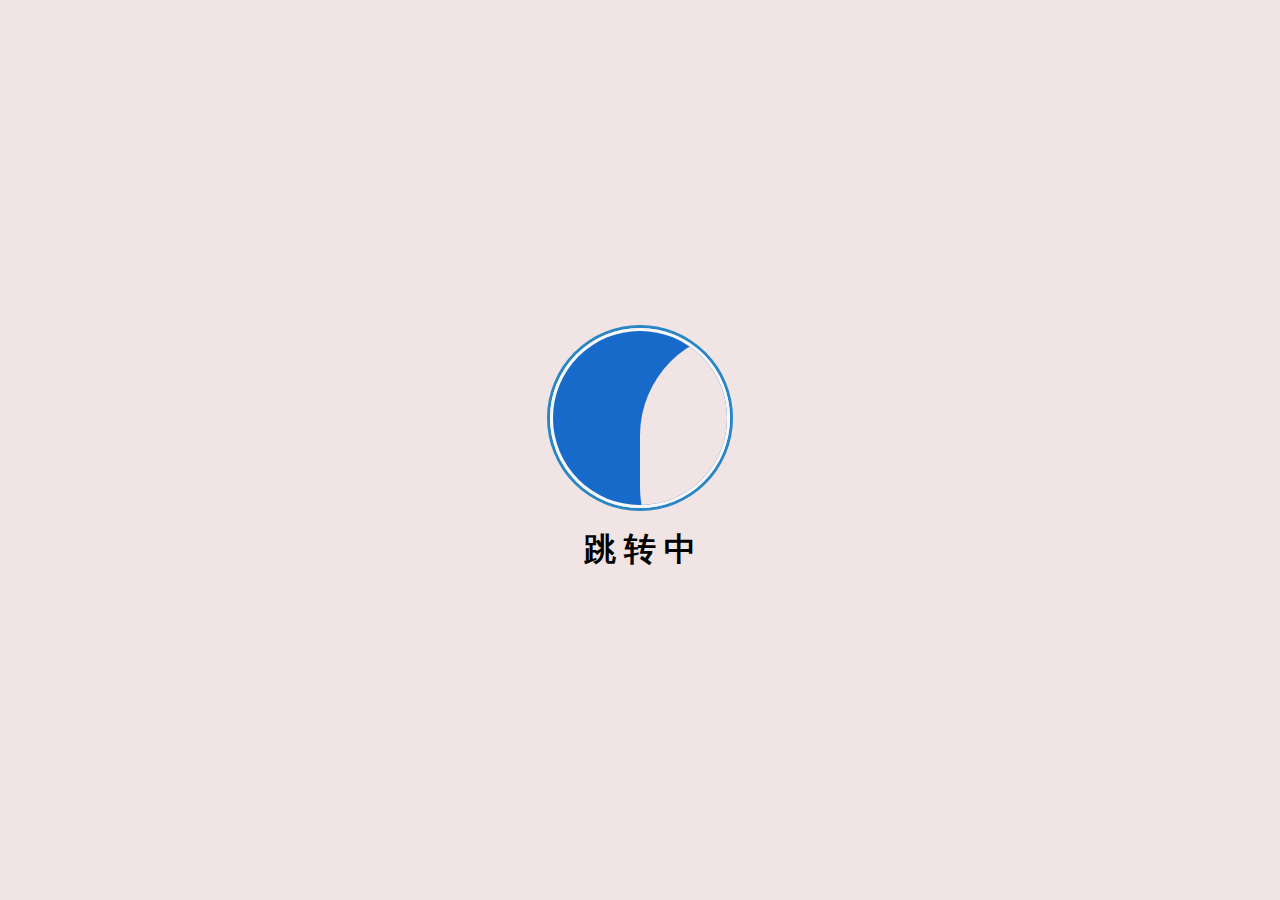
<file: GoTofireworks.html>
<!DOCTYPE html>
<html lang="en">
<head>
    <meta charset="UTF-8">
    <meta name="viewport" content="width=device-width, initial-scale=1.0">
    <title>跳转中...</title>
    <style>
        *{
            padding: 0;
            margin: 0;
            box-sizing: border-box;
        }
        body{
            height: 100vh;
            display: flex;
            justify-content: center;
            align-items: center;
            background-color: rgb(240, 228, 228);
            flex-direction: column;
        }
        .quan{
            position: relative;
            width: 180px;
            height: 180px;
            border-radius: 50%;
            border: 3px solid rgb(246, 247, 248);
            box-shadow: 0 0 0 3px rgb(41, 134, 196);
        }
        .shui{
            position: absolute;
            top: 0;
            left: 0;
            width: 100%;
            height: 100%;
            background-color: rgb(23, 106, 201);
            border-radius: 50%;
            overflow: hidden;
        }
        .shui::after{
            content: '';
            position: absolute;
            top: 0;
            left: 50%;
            width: 150%;
            height: 150%;   
            border-radius: 40%;
            background-color: rgb(240, 228, 228);
            animation: shi 5s linear infinite;
        }
        @keyframes shi{
            0%{
                transform: translate(-50%,-65%) rotate(0deg);
            }
            100%{
                transform: translate(-50%,-65%) rotate(360deg); 
            }
        }
        .shui::before{
            content: '';
            position: absolute;
            top: 0;
            left: 50%;
            width: 150%;
            height: 150%;   
            border-radius: 42%;
            background-color: rgb(240, 228, 228,0.2);
            animation: xu 7s linear infinite;
        }
        @keyframes xu{
            0%{
                transform: translate(-50%,-60%) rotate(0deg);
            }
            100%{
                transform: translate(-50%,-60%) rotate(360deg); 
            }
        }
        .text {
            margin-top: 20px;
            font-size: 2em;
            font-weight: bold;
            text-align: center;
        }
        .text span {
            display: inline-block;
            animation: colorChange 5s linear infinite;
        }
        @keyframes colorChange {
            0%, 100% {
                color: #87CEFA;
            }
            25% {
                color: #20B2AA;
            }
            50% {
                color: #7FFFD4;
            }
            75% {
                color: #32CD32;
            }
        }
    </style>
</head>
<body>
    <div class="quan">
      <div class="shui"></div>
    </div>
    <div class="text">
        <span>跳</span>
        <span>转</span>
        <span>中</span>
    </div>

    <script>
        setTimeout(function() {
            window.location.href = 'fireworks/fireworks.html';
        }, 5000);
    </script>
</body>
</html>
</file>
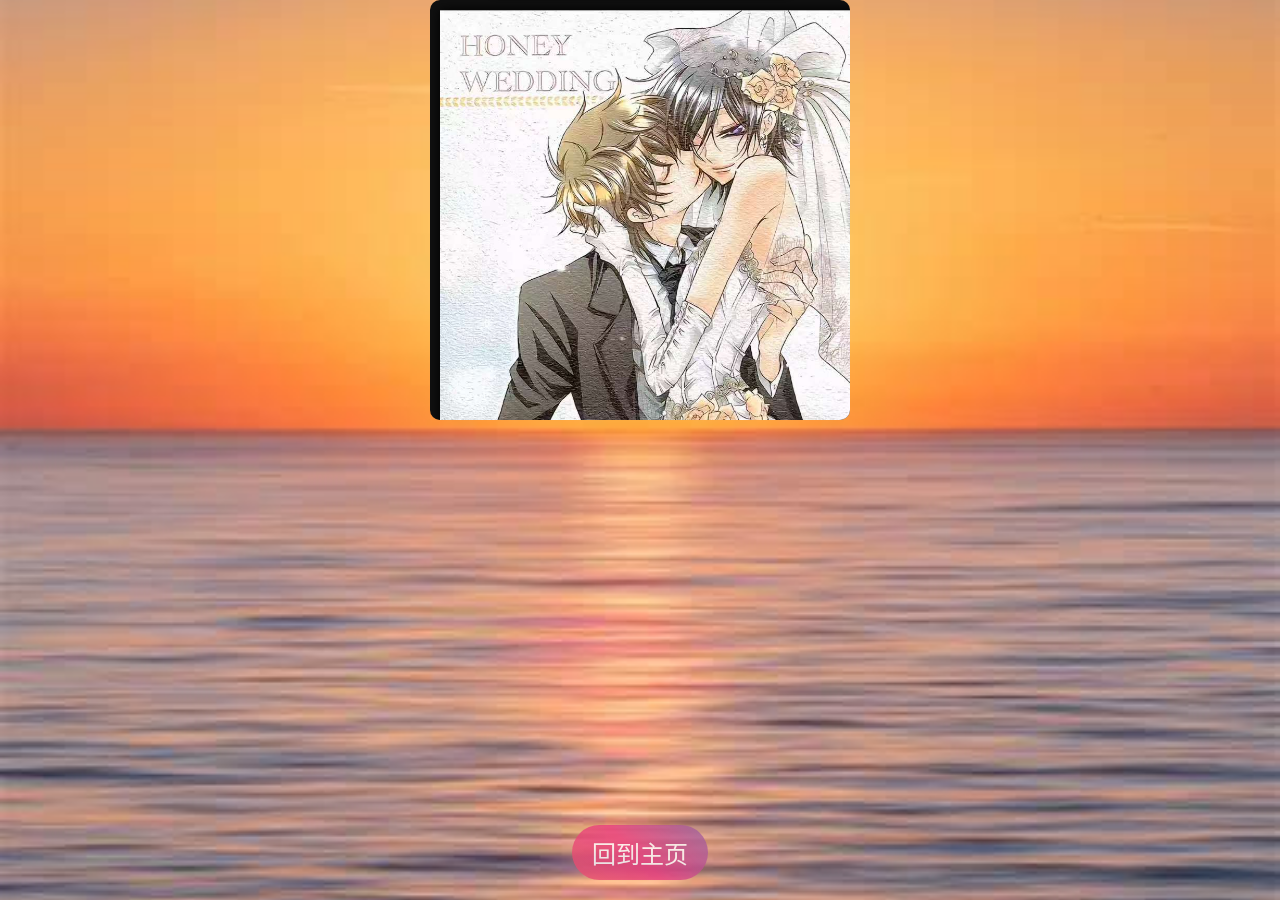
<file: XC2.html>
<!DOCTYPE html>
<html lang="zh-CN">
<head>
<meta http-equiv="Content-Type" content="text/html; charset=utf-8" />
<title>happy birthday!</title>
<link href="css/style.css" rel="stylesheet" type="text/css" />
<style>
    body {
        background-image: url('d.png');
        background-repeat: no-repeat;
        background-attachment: fixed;
        background-position: center;
        background-size: cover;
        margin: 0;
        padding: 0;
    }
    #backToHome {
        position: fixed;
        bottom: 20px;
        left: 50%;
        transform: translateX(-50%);
        padding: 10px 20px;
        font-size: 1.5em;
        color: white;
        background: linear-gradient(45deg, #ee7752, #e73c7e, #23a6d5, #23d5ab);
        background-size: 400% 400%;
        animation: gradientBG 15s ease infinite;
        border: none;
        border-radius: 50px;
        opacity: 0.8;
        cursor: pointer;
        transition: color 0.3s;
        z-index: 10;
    }
    #backToHome:hover {
        color: black;
    }
    @keyframes gradientBG {
        0% { background-position: 0% 50%; }
        50% { background-position: 100% 50%; }
        100% { background-position: 0% 50%; }
    }
    .msg_wrapper {
        width: 600px;
        height: 600px;
    }
</style>
</head>
<body>
  <audio autoplay loop preload="auto" src="MP3/XC2song.m4a">
  </audio>
<div id="msg_slideshow" class="msg_slideshow" style="margin:0 auto">
    <div id="msg_wrapper" class="msg_wrapper">
     </div>
    <div id="msg_controls" class="msg_controls">
        <a href="#" id="msg_grid" class="msg_grid"></a>
        <a href="#" id="msg_prev" class="msg_prev"></a>
        <a href="#" id="msg_pause_play" class="msg_pause"></a>
        <a href="#" id="msg_next" class="msg_next"></a>
    </div>
    <div id="msg_thumbs" class="msg_thumbs">
        <div class="msg_thumb_wrapper">
            <a href="#"><img src="picture/favofite/1.jpg" alt="picture/favofite/1.jpg"/></a>
            <a href="#"><img src="picture/favofite/2.jpg" alt="picture/favofite/2.jpg"/></a>
            <a href="#"><img src="picture/favofite/3.jpg" alt="picture/favofite/3.jpg"/></a>
            <a href="#"><img src="picture/favofite/4.jpg" alt="picture/favofite/4.jpg"/></a>
            <a href="#"><img src="picture/favofite/5.jpg" alt="picture/favofite/5.jpg"/></a>
            <a href="#"><img src="picture/favofite/6.jpg" alt="picture/favofite/6.jpg"/></a>
            <a href="#"><img src="picture/favofite/7.jpg" alt="picture/favofite/7.jpg"/></a>
            <a href="#"><img src="picture/favofite/8.jpg" alt="picture/favofite/8.jpg"/></a>
            <a href="#"><img src="picture/favofite/9.jpg" alt="picture/favofite/9.jpg"/></a>
            <a href="#"><img src="picture/favofite/10.jpg" alt="picture/favofite/10.jpg"/></a>
            <a href="#"><img src="picture/favofite/11.jpg" alt="picture/favofite/11.jpg"/></a>
            <a href="#"><img src="picture/favofite/12.jpg" alt="picture/favofite/12.jpg"/></a>
            <a href="#"><img src="picture/favofite/13.jpg" alt="picture/favofite/13.jpg"/></a>
            <a href="#"><img src="picture/favofite/14.jpg" alt="picture/favofite/14.jpg"/></a>
            <a href="#"><img src="picture/favofite/15.jpg" alt="picture/favofite/15.jpg"/></a>
            <a href="#"><img src="picture/favofite/16.jpg" alt="picture/favofite/16.jpg"/></a>
            <a href="#"><img src="picture/favofite/17.jpg" alt="picture/favofite/17.jpg"/></a>
            <a href="#"><img src="picture/favofite/18.jpg" alt="picture/favofite/18.jpg"/></a>
            <a href="#"><img src="picture/favofite/19.jpg" alt="picture/favofite/19.jpg"/></a>
            <a href="#"><img src="picture/favofite/20.jpg" alt="picture/favofite/20.jpg"/></a>
            <a href="#"><img src="picture/favofite/21.jpg" alt="picture/favofite/21.jpg"/></a>
            <a href="#"><img src="picture/favofite/22.jpg" alt="picture/favofite/22.jpg"/></a>
            <a href="#"><img src="picture/favofite/23.jpg" alt="picture/favofite/23.jpg"/></a>
            <a href="#"><img src="picture/favofite/24.jpg" alt="picture/favofite/24.jpg"/></a>
            <a href="#"><img src="picture/favofite/25.jpg" alt="picture/favofite/25.jpg"/></a>
            <a href="#"><img src="picture/favofite/26.jpg" alt="picture/favofite/26.jpg"/></a>
            <a href="#"><img src="picture/favofite/27.jpg" alt="picture/favofite/27.jpg"/></a>
            <a href="#"><img src="picture/favofite/28.jpg" alt="picture/favofite/28.jpg"/></a>
            <a href="#"><img src="picture/favofite/29.jpg" alt="picture/favofite/29.jpg"/></a>
            <a href="#"><img src="picture/favofite/30.jpg" alt="picture/favofite/30.jpg"/></a>
            <a href="#"><img src="picture/favofite/31.jpg" alt="picture/favofite/31.jpg"/></a>
            <a href="#"><img src="picture/favofite/32.jpg" alt="picture/favofite/32.jpg"/></a>
            <a href="#"><img src="picture/favofite/33.jpg" alt="picture/favofite/33.jpg"/></a>
            <a href="#"><img src="picture/favofite/34.jpg" alt="picture/favofite/34.jpg"/></a>
            <a href="#"><img src="picture/favofite/35.jpg" alt="picture/favofite/35.jpg"/></a>
            <a href="#"><img src="picture/favofite/36.jpg" alt="picture/favofite/36.jpg"/></a>
            <a href="#"><img src="picture/favofite/37.jpg" alt="picture/favofite/37.jpg"/></a>
        </div>
        <a href="#" id="msg_thumb_next" class="msg_thumb_next"></a>
        <a href="#" id="msg_thumb_prev" class="msg_thumb_prev"></a>
        <a href="#" id="msg_thumb_close" class="msg_thumb_close"></a>
        <span class="msg_loading"></span>
    </div>
</div>

<script type="text/javascript" src="js/jquery.min.js"></script>
<script type="text/javascript">
    $(function() {
        var interval = 4000;
        var playtime;
        var current = 0;
        var current_thumb = 0;
        var nmb_thumb_wrappers = $('#msg_thumbs .msg_thumb_wrapper').length;
        var nmb_images_wrapper = 37;
        var containerwidth = 600; // 新的容器宽度
        var containerheight = 600; // 新的容器高度

        play();

        slideshowMouseEvent();
        function slideshowMouseEvent(){
            $('#msg_slideshow').unbind('mouseenter')
                               .bind('mouseenter',showControls)
                               .andSelf()
                               .unbind('mouseleave')
                               .bind('mouseleave',hideControls);
        }

        $('#msg_grid').bind('click',function(e){
            hideControls();
            $('#msg_slideshow').unbind('mouseenter').unbind('mouseleave');
            pause();
            $('#msg_thumbs').stop().animate({'top':'0px'},500);
            e.preventDefault();
        });

        $('#msg_thumb_close').bind('click',function(e){
            showControls();
            slideshowMouseEvent();
            $('#msg_thumbs').stop().animate({'top':'-230px'},500);
            e.preventDefault();
        });

        $('#msg_pause_play').bind('click',function(e){
            var $this = $(this);
            if($this.hasClass('msg_play'))
                play();
            else
                pause();
            e.preventDefault();	
        });

        $('#msg_next').bind('click',function(e){
            pause();
            next();
            e.preventDefault();
        });
        $('#msg_prev').bind('click',function(e){
            pause();
            prev();
            e.preventDefault();
        });

        function showControls(){
            $('#msg_controls').stop().animate({'right':'15px'},500);
        }
        function hideControls(){
            $('#msg_controls').stop().animate({'right':'-110px'},500);
        }

        function play(){
            next();
            $('#msg_pause_play').addClass('msg_pause').removeClass('msg_play');
            playtime = setInterval(next,interval)
        }

        function pause(){
            $('#msg_pause_play').addClass('msg_play').removeClass('msg_pause');
            clearTimeout(playtime);
        }

        function next(){
            ++current;
            showImage('r');
        }

        function prev(){
            --current;
            showImage('l');
        }

        function showImage(dir){
            alternateThumbs();
            var $thumb = $('#msg_thumbs .msg_thumb_wrapper:nth-child('+current_thumb+')')
                        .find('a:nth-child('+ parseInt(current - nmb_images_wrapper*(current_thumb -1)) +')')
                        .find('img');
            if($thumb.length){
                var source = $thumb.attr('alt');
                var $currentImage = $('#msg_wrapper').find('img');
                if($currentImage.length){
                    $currentImage.fadeOut(function(){
                        $(this).remove();
                        $('<img />').load(function(){
                            var $image = $(this);
                            resize($image);
                            $image.hide();
                            $('#msg_wrapper').empty().append($image.fadeIn());
                        }).attr('src',source);
                    });
                }
                else{
                    $('<img />').load(function(){
                        var $image = $(this);
                        resize($image);
                        $image.hide();
                        $('#msg_wrapper').empty().append($image.fadeIn());
                    }).attr('src',source);
                }
            }
            else{
                if(dir == 'r')
                    --current;
                else if(dir == 'l')
                    ++current;	
                alternateThumbs();
                return;
            }
        }

        function alternateThumbs(){
            $('#msg_thumbs').find('.msg_thumb_wrapper:nth-child('+current_thumb+')')
                            .hide();
            current_thumb = Math.ceil(current/nmb_images_wrapper);
            if(current_thumb > nmb_thumb_wrappers){
                current_thumb 	= 1;
                current 		= 1;
            }	
            else if(current_thumb == 0){
                current_thumb 	= nmb_thumb_wrappers;
                current 		= current_thumb*nmb_images_wrapper;
            }
            $('#msg_thumbs').find('.msg_thumb_wrapper:nth-child('+current_thumb+')')
                            .show();	
        }

        $('#msg_thumb_next').bind('click',function(e){
            next_thumb();
            e.preventDefault();
        });
        $('#msg_thumb_prev').bind('click',function(e){
            prev_thumb();
            e.preventDefault();
        });
        function next_thumb(){
            var $next_wrapper = $('#msg_thumbs').find('.msg_thumb_wrapper:nth-child('+parseInt(current_thumb+1)+')');
            if($next_wrapper.length){
                $('#msg_thumbs').find('.msg_thumb_wrapper:nth-child('+current_thumb+')')
                                .fadeOut(function(){
                                    ++current_thumb;
                                    $next_wrapper.fadeIn();									
                                });
            }
        }
        function prev_thumb(){
            var $prev_wrapper = $('#msg_thumbs').find('.msg_thumb_wrapper:nth-child('+parseInt(current_thumb-1)+')');
            if($prev_wrapper.length){
                $('#msg_thumbs').find('.msg_thumb_wrapper:nth-child('+current_thumb+')')
                                .fadeOut(function(){
                                    --current_thumb;
                                    $prev_wrapper.fadeIn();									
                                });
            }				
        }

        $('#msg_thumbs .msg_thumb_wrapper > a').bind('click',function(e){
            var $this = $(this);
            $('#msg_thumb_close').trigger('click');
            var idx = $this.index();
            var p_idx = $this.parent().index();
            current = parseInt(p_idx*nmb_images_wrapper + idx + 1);
            showImage();
            e.preventDefault();
        }).bind('mouseenter',function(){
            var $this = $(this);
            $this.stop().animate({'opacity':1});
        }).bind('mouseleave',function(){
            var $this = $(this);	
            $this.stop().animate({'opacity':0.5});
        });

        function resize($image){
            var theImage = new Image();
            theImage.src = $image.attr("src");
            var imgwidth = theImage.width;
            var imgheight = theImage.height;
            if(imgwidth > containerwidth){
                var newwidth = containerwidth;
                var ratio = imgwidth / containerwidth;
                var newheight = imgheight / ratio;
                if(newheight > containerheight){
                    var newnewheight = containerheight;
                    var newratio = newheight/containerheight;
                    var newnewwidth = newwidth/newratio;
                    theImage.width = newnewwidth;
                    theImage.height= newnewheight;
                }
                else{
                    theImage.width = newwidth;
                    theImage.height= newheight;
                }
            }
            else if(imgheight > containerheight){
                var newheight = containerheight;
                var ratio = imgheight / containerheight;
                var newwidth = imgwidth / ratio;
                if(newwidth > containerwidth){
                    var newnewwidth = containerwidth;
                    var newratio = newwidth/containerwidth;
                    var newnewheight = newheight/newratio;
                    theImage.height = newnewheight;
                    theImage.width= newnewwidth;
                }
                else{
                    theImage.width = newwidth;
                    theImage.height= newheight;
                }
            }
            $image.css({
                'width': theImage.width,
                'height': theImage.height
            });
        }
    });
</script>
<div style="text-align:center;clear:both;margin-top:20px">
</div>
<div id="backToHome" style="position: fixed; bottom: 20px; left: 50%; transform: translateX(-50%); padding: 10px 20px; background-color: #333; color: #fff; border: none; cursor: pointer;">回到主页</div>
<script>
    document.getElementById('backToHome').addEventListener('click', function() {
        window.location.href = 'index.html';
    });

    document.getElementById('backToHome').addEventListener('touchstart', function(event) {
        event.preventDefault();
        window.location.href = 'index.html';
    });
</script>
</body>
</html>
</file>
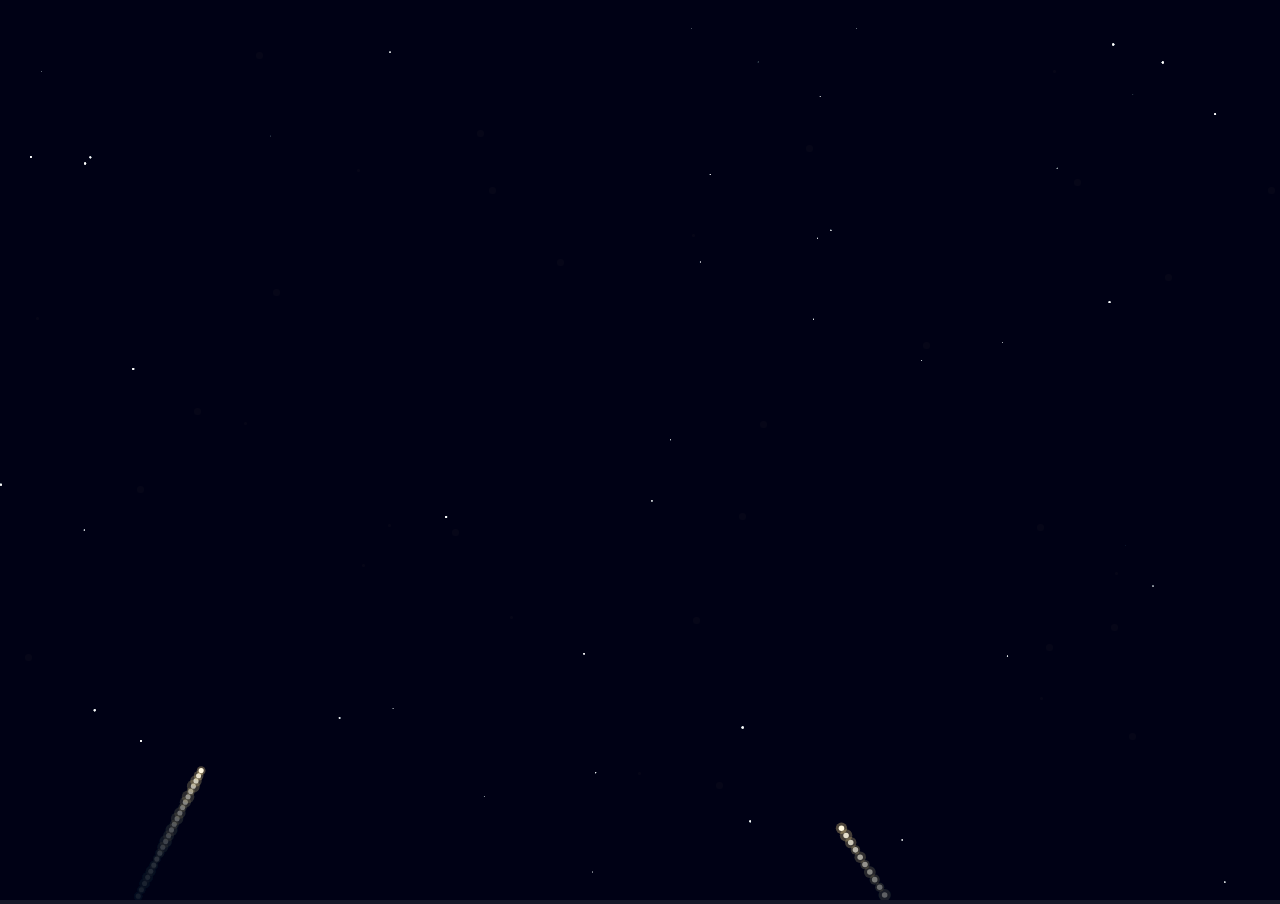
<file: fireworks/fireworks.html>
<!DOCTYPE html>
<html lang="en">
<head>
    <meta charset="UTF-8">
    <meta http-equiv="X-UA-Compatible" content="IE=edge">
    <title>生日焰火</title>
    <link rel="icon" type="image/x-icon" href="/favicon.ico">
    <link rel="stylesheet" href="static/css/style.css">
</head>
<body onselectstart="return false">
    <div class="message">
        <p>请单击屏幕开启背景音乐</p>
    </div>
    <div id="backgroundRendering" style="z-index: 0;"></div>
    <canvas id="fireworks" style="z-index: 9999;">
        您的浏览器不支持canvas标签。
    </canvas>
    <audio id="bgm" src="static/mp3/bgm.m4a" loop autoplay>
        您的浏览器不支持 audio 标签。
    </audio>
    <div style="display: none">
        <div class="shape">生 日 快 乐！</div>
        <div class="shape">happy birthday!</div>
        <div class="shape">好运连连</div>
        <div class="shape">健 康 如 意</div>
        <div class="shape">且 喜 且 乐</div>
        <div class="shape">事 事 顺 心</div>
        <div class="shape">朝 气 蓬 勃</div>
        <div class="shape">学 业 进 步</div>
    </div>
    <script>
        localStorage.setItem('currentPage', 1);
    </script>
    <script src="static/js/main.js"></script>
    <script>
        document.addEventListener('DOMContentLoaded', function () {
            var bgm = document.getElementById('bgm');
            bgm.muted = false;
            bgm.play();
        });
    </script>
</body>
</html>
</file>
<file: css/style.css>
.msg_slideshow{
	width:400px;
	height:400px;
	padding:10px;
	position:relative;
	overflow:hidden;
	background:#101010 url(../icons/loading.gif) no-repeat center center;
	-moz-border-radius:10px;
	-webkit-border-radius:10px;
	border-radius:10px;
}
.msg_slideshow a{
	outline:none;
}
.msg_slideshow a img{
	border:none;
}
.msg_wrapper{
	width:400px;
	height:400px;
	position:relative;
	margin:0;
	padding:0;
	display:table-cell;
	text-align:center;
	vertical-align:middle;
}
.msg_wrapper img{
	display: inline-block!important;
	vertical-align:middle;
	-moz-box-shadow:0px 0px 10px #000;
	-webkit-box-shadow:0px 0px 10px #000;
	box-shadow:0px 0px 10px #000;
}
.msg_controls{
	position:absolute;
	bottom:15px;
	right:-110px;
	width:104px;
	height:26px;
	z-index: 20;
	-moz-border-radius:5px;
	-webkit-border-radius:5px;
	border-radius:5px;
	background-color:#000;
	opacity:0.8;
    filter:progid:DXImageTransform.Microsoft.Alpha(opacity=80);
}
.msg_controls a{
	float:left;
	background-color:#000;
	width:20px;
	height:20px;
	margin:3px 3px;
	opacity:0.5;
    filter:progid:DXImageTransform.Microsoft.Alpha(opacity=50);
	background-repeat:no-repeat;
	background-position: center center;
}
.msg_controls a:hover{
	opacity:1.0;
    filter:progid:DXImageTransform.Microsoft.Alpha(opacity=99);
}
.msg_controls a.msg_grid{
	background-image:url(../icons/grid.png);
}
.msg_controls a.msg_prev{
	background-image:url(../icons/prev.png);
}
.msg_controls a.msg_next{
	background-image:url(../icons/next.png);
}
.msg_controls a.msg_pause{
	background-image:url(../icons/pause.png);
}
.msg_controls a.msg_play{
	background-image:url(../icons/play.png);
}
.msg_thumbs{
	background:#000;
	position:absolute;
	width:250px;
	height:166px;
	top:-230px;
	left:50%;
	padding:30px;
	margin:0 0 0 -155px;
	-moz-border-radius:0px 0px 10px 10px;
	-webkit-border-bottom-left-radius:10px;
	-webkit-border-bottom-right-radius:10px;
	border-bottom-left-radius:10px;
	border-bottom-right-radius:10px;
	-moz-box-shadow:1px 1px 5px #000;
	-webkit-box-shadow:1px 1px 5px #000;
	box-shadow:1px 1px 5px #000;
	opacity:0.9;
    filter:progid:DXImageTransform.Microsoft.Alpha(opacity=90);
	overflow:hidden;
}
.msg_thumb_wrapper{
	position:absolute;
	width:250px;
	height:166px;
	top:30px;
	left:30px;
	z-index:30;
}
.msg_thumb_wrapper a{
	display:block;
	width:75px;
	height:75px;
	float:left;
	margin:4px;
	opacity:0.5;
    filter:progid:DXImageTransform.Microsoft.Alpha(opacity=50);
}
.msg_thumbs a.msg_thumb_next,
.msg_thumbs a.msg_thumb_prev{
	width:18px;
	height:20px;
	background-repeat:no-repeat;
	background-position: center center;
	position:absolute;
	top:50%;
	margin-top:-10px;
	opacity:0.5;
    filter:progid:DXImageTransform.Microsoft.Alpha(opacity=50);
}
.msg_thumbs a.msg_thumb_next:hover,
.msg_thumbs a.msg_thumb_prev:hover{
	opacity:1.0;
    filter:progid:DXImageTransform.Microsoft.Alpha(opacity=99);
}
.msg_thumbs a.msg_thumb_next{
	background-image:url(../icons/next_thumb.png);
	right:5px;
}
.msg_thumbs a.msg_thumb_prev{
	background-image:url(../icons/prev_thumb.png);
	left:5px;
}
.msg_thumbs a.msg_thumb_close{
	position:absolute;
	bottom:0px;
	width:50px;
	left:50%;
	margin:0 0 0 -25px;
	background:#202020 url(../icons/up.png) no-repeat center center;
	height:16px;
	opacity:0.7;
	-moz-border-radius:5px 5px 0 0;
	-webkit-border-top-left-radius:5px;
	-webkit-border-top-right-radius:5px;
	border-top-left-radius:5px;
	border-top-right-radius:5px;
}
.msg_thumbs a.msg_thumb_close:hover{
	opacity:1.0;
    filter:progid:DXImageTransform.Microsoft.Alpha(opacity=99);
}
.msg_loading{
	position:absolute;
	background:transparent url(../icons/loading.gif) no-repeat center center;
	top:50%;
	left:50%;
	width:50px;
	height:50px;
	margin:-25px 0 0 -25px;
	z-index:25;
	display:none;
}
</file>
<file: fireworks/static/css/style.css>
html, body {
    width: 100%;
    height: 100%;
    margin: 0;
    padding: 0;
    background-color: #161929;
    position: relative;
    overflow: hidden;
    user-select: none;
}

audio {
    opacity: 0;
}

.message {
    position: fixed;
    left: 50%;
    transform: translateX(-50%);
    display: flex;
    align-items: center;
    width: 160px;
    background-color: rgba(0, 0, 0, 0.52);
    padding: 0px 17px;
    top: 25px;
    border-radius: 6px;
    overflow: hidden;
    z-index: 1000;
    opacity: 0;
}

.message p {
    line-height: 1;
    font-size: 14px;
    color: #ffffff;
}

.spark {
    width: 3px;
    height: 3px;
    border-radius: 50%;
    position: absolute;
    background-color: rgba(231, 200, 160, 0.8);
    box-shadow: 0 0 40px 0 rgba(231, 200, 160, 0.8);
    animation: glow 5s infinite;
}

.medium-spark {
    width: 7px;
    height: 7px;
}

#fireworks canvas {
    display: block;
}

#imageDisplay {
    display: none;
    position: fixed;
    z-index: 1001;
    top: 0;
    left: 0;
    width: 100%;
    height: 100%;
    background-color: rgba(0, 0, 0, 0.8);
    display: flex;
    justify-content: center;
    align-items: center;
}

#imageDisplay img {
    width: 100%;
    height: auto;
    max-width: 800px;
}

@keyframes glow {
    0%, 100% {
        transform: scale(1);
        background-color: rgba(231, 200, 160, 0.8);
        box-shadow: 0 0 40px 0 rgba(231, 200, 160, 0.8);
    }
    50% {
        transform: scale(1.1);
        background-color: rgba(231, 200, 160, 1);
        box-shadow: 0 0 60px 0 rgba(231, 200, 160, 1);
    }
}

#fireworks {
    position: relative;
    top: 0;
    left: 0;
    width: 100%;
    height: 100%;
    z-index: 9999;
}
</file>
